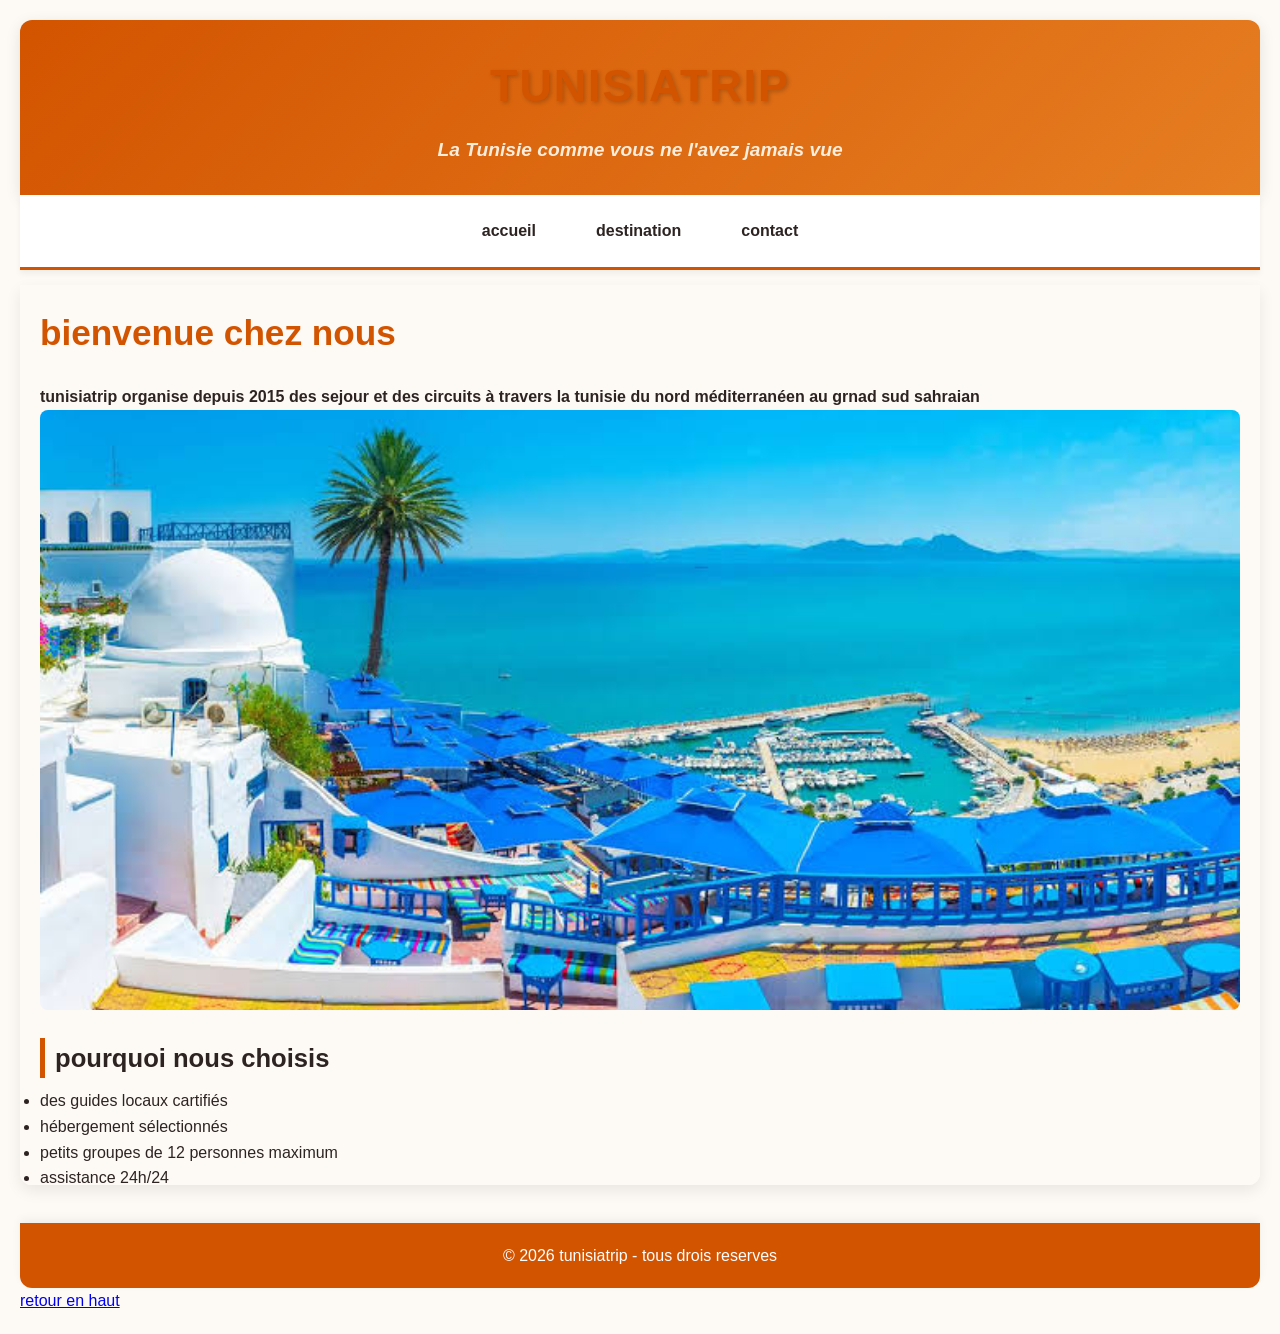
<file: index.html>
<!DOCTYPE html>
<html lang="en">
<head>
    <meta charset="UTF-8">
    <meta name="viewport" content="width=device-width, initial-scale=1.0">
    <title>tunisiatrip</title>
    <link rel="stylesheet" href="style.css">
</head>
<body>
<header>
    <h1>tunisiatrip</h1>
    <p id="f">La Tunisie comme vous ne l'avez jamais vue</p>
</header>
<nav>
    <a href="accueil.html" target="contenu">accueil</a>   <a href="destination.html" target="contenu">destination</a>   <a href="contact.html" target="contenu" >contact</a>
</nav>
<section>
    <iframe name="contenu" src="accueil.html" width="100%" height="900px"></iframe>
 </section>
<footer>
   &copy 2026 tunisiatrip - tous drois reserves <a href="contact.html"></a>
</footer>
<a href="#" class="top-btn">retour en haut</a> 
</body>
</html>
</file>
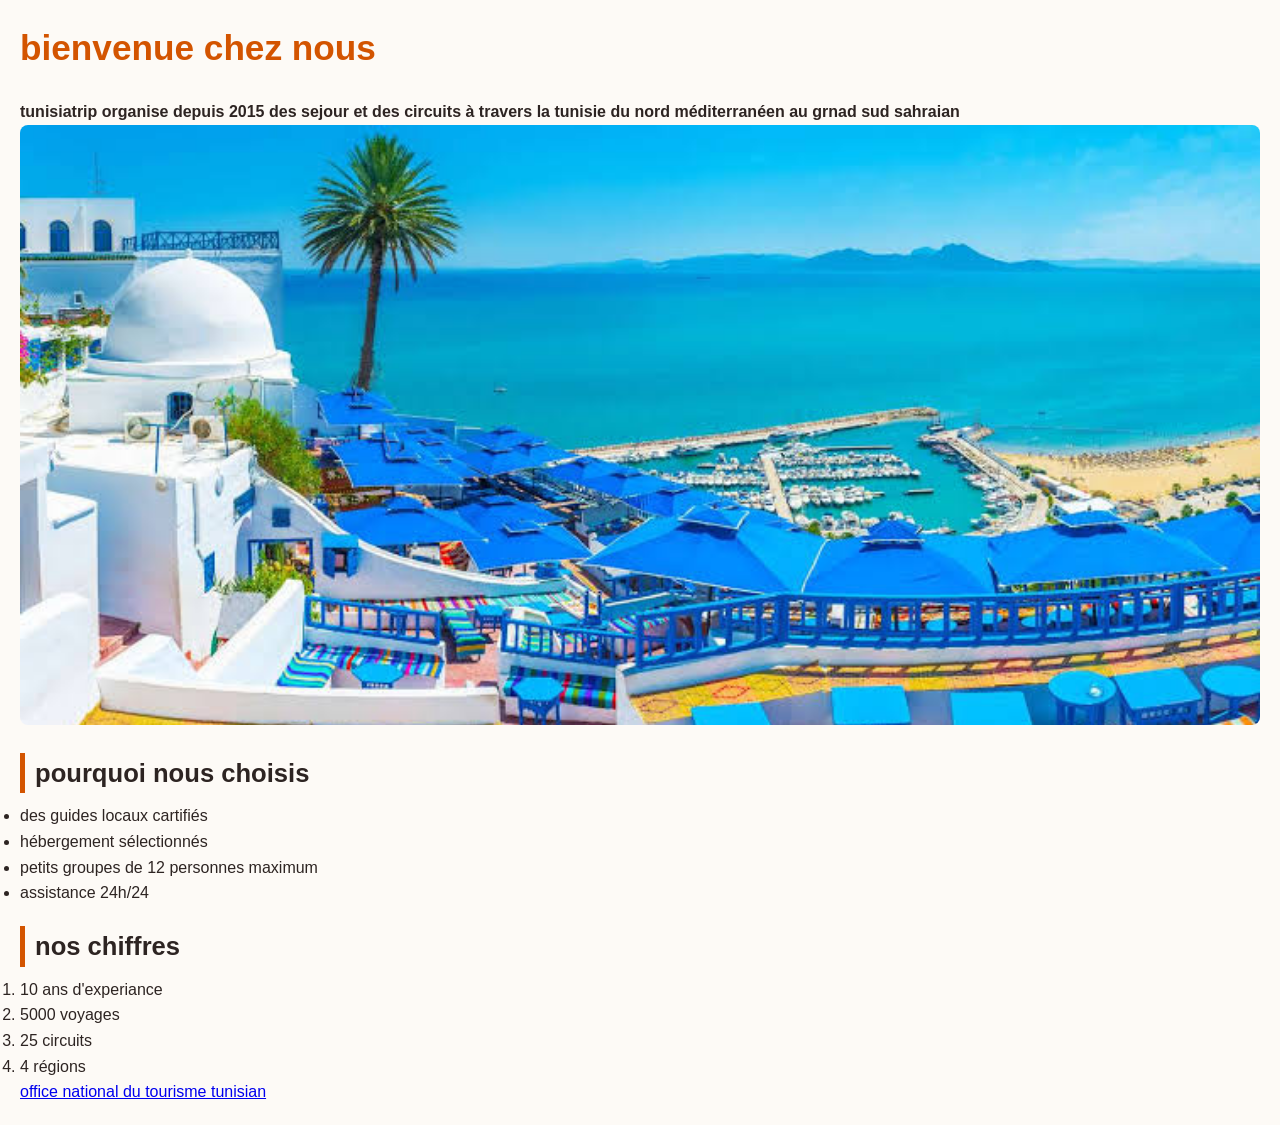
<file: accueil.html>
<!DOCTYPE html>
<html lang="en">
<head>
    <meta charset="UTF-8">
    <meta name="viewport" content="width=device-width, initial-scale=1.0">
    <title>Document</title>
    <link rel="stylesheet" href="style.css">
</head>
<body>
    <h1>bienvenue chez nous</h1>
    <p id="f">tunisiatrip organise depuis 2015 des sejour et des circuits à travers la tunisie du nord méditerranéen au grnad sud sahraian </p>
    <img src="random.jpg" alt="iamge" id="im10">
    <h2>pourquoi nous choisis</h2>
    <ul>
        <li>des guides locaux cartifiés</li>
        <li>hébergement sélectionnés </li>
        <li>petits groupes de 12 personnes maximum</li>
        <li>assistance 24h/24</li>
    </ul>
    <h2>nos chiffres </h2>
    <ol>
        <li>10 ans d'experiance</li>
        <li>5000 voyages </li>
        <li>25 circuits</li>
        <li>4 régions</li>
    </ol>
    <a href="office" target="_blank">office national du tourisme tunisian</a>

</body>
</html>
</file>
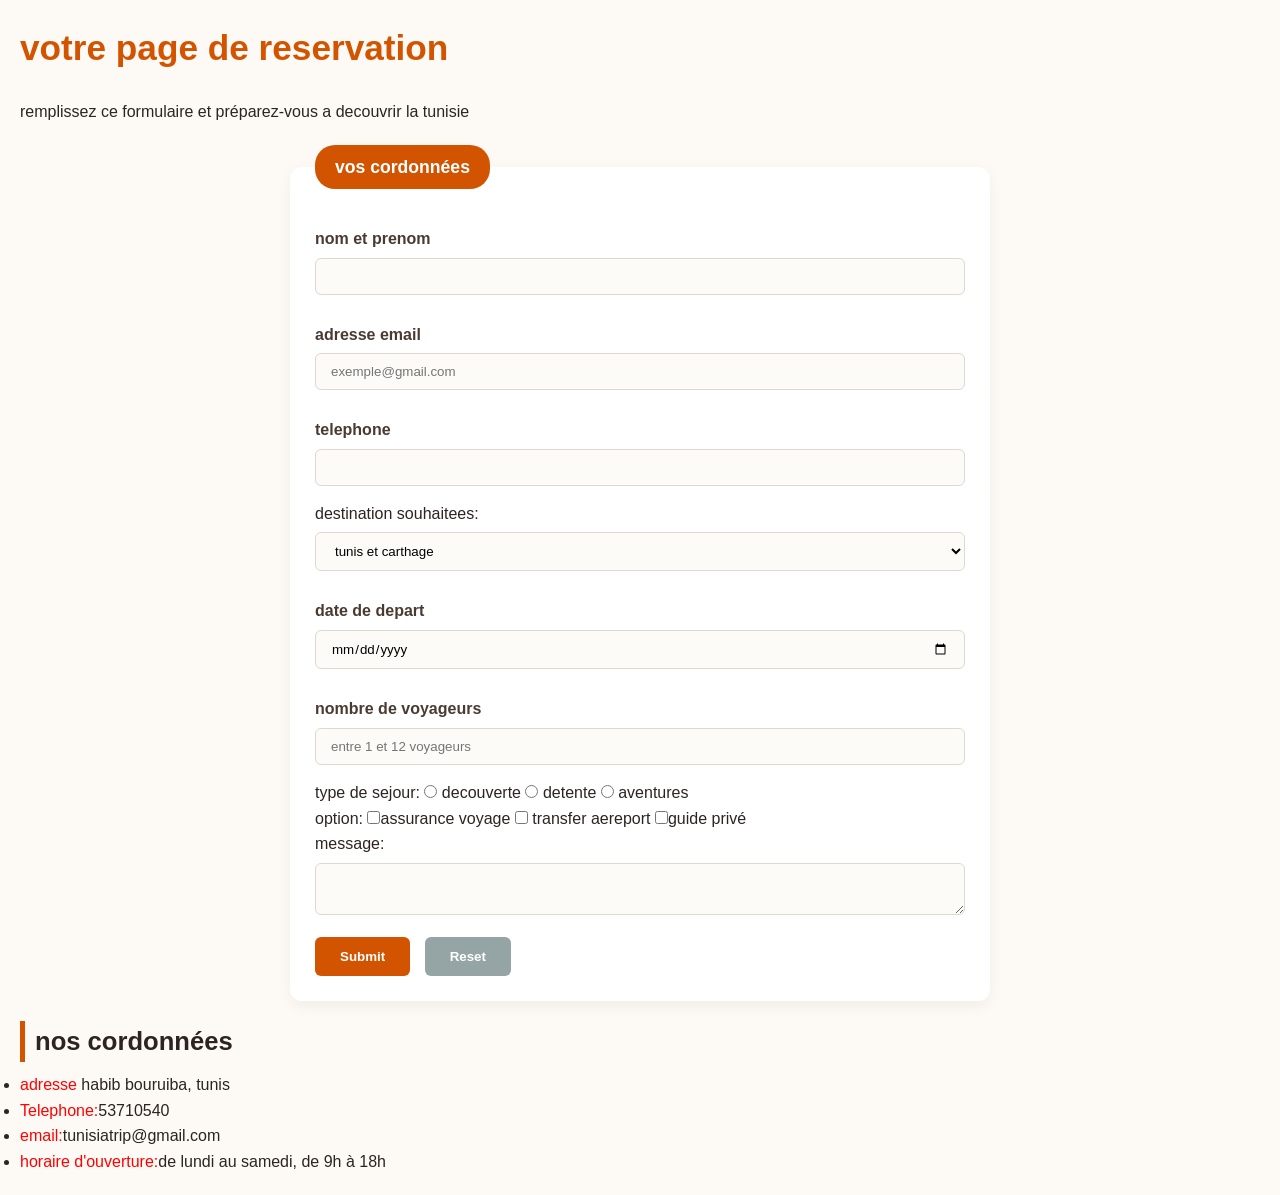
<file: contact.html>
<!DOCTYPE html>
<html lang="en">
<head>
    <meta charset="UTF-8">
    <meta name="viewport" content="width=device-width, initial-scale=1.0">
    <title>Document</title>
    <link  rel="stylesheet" href="style.css">
</head>
<body>
    <h1>votre page de reservation</h1>
    <p>remplissez ce formulaire et préparez-vous a decouvrir la tunisie</p>
    <fieldset>
        <legend>vos cordonnées</legend>
        <label for="">nom et prenom</label> <input type="text"><br>
        <label for="">adresse email</label> <input type="text" placeholder="exemple@gmail.com"><br>
        <label for="">telephone</label> <input type="tel"><br>

        destination souhaitees: <select name="destination souhaitees" id="">
            <option value="1">tunis et carthage</option>
            <option value="2">sidi bou said</option>
            <option value="3">djerba</option>
            <option value="4">douz et sahara</option>
        </select><br>
        <label for="">date de depart</label><input type="date"><br>
        <label for="">nombre de voyageurs</label><input type="number" placeholder="entre 1 et 12 voyageurs"><br>
        type de sejour:
        <input type="radio" name="type de sejour" id="5"> decouverte
        <input type="radio" name="type de sejour" id="6"> detente
        <input type="radio" name="type de sejour" id="7"> aventures<br>
        option:
        <input type="checkbox" value="assurance voyage">assurance voyage
        <input type="checkbox" value="transfer aereport"> transfer aereport
        <input type="checkbox" value="guide privé">guide privé<br>
        message:
        <textarea name="" id="" ></textarea>
        <input type="submit">
        <input type="reset">
    </fieldset>
    <h2>nos cordonnées</h2>
    <ul>
        <li><span class="color">adresse</span> habib bouruiba, tunis</li>
        <li><span class="color">Telephone:</span>53710540</li>
        <li><span class="color">email:</span>tunisiatrip@gmail.com</li>
        <li><span class="color">horaire d'ouverture:</span>de lundi au samedi, de 9h à 18h</li>
    </ul>
</body>
</html>
</file>
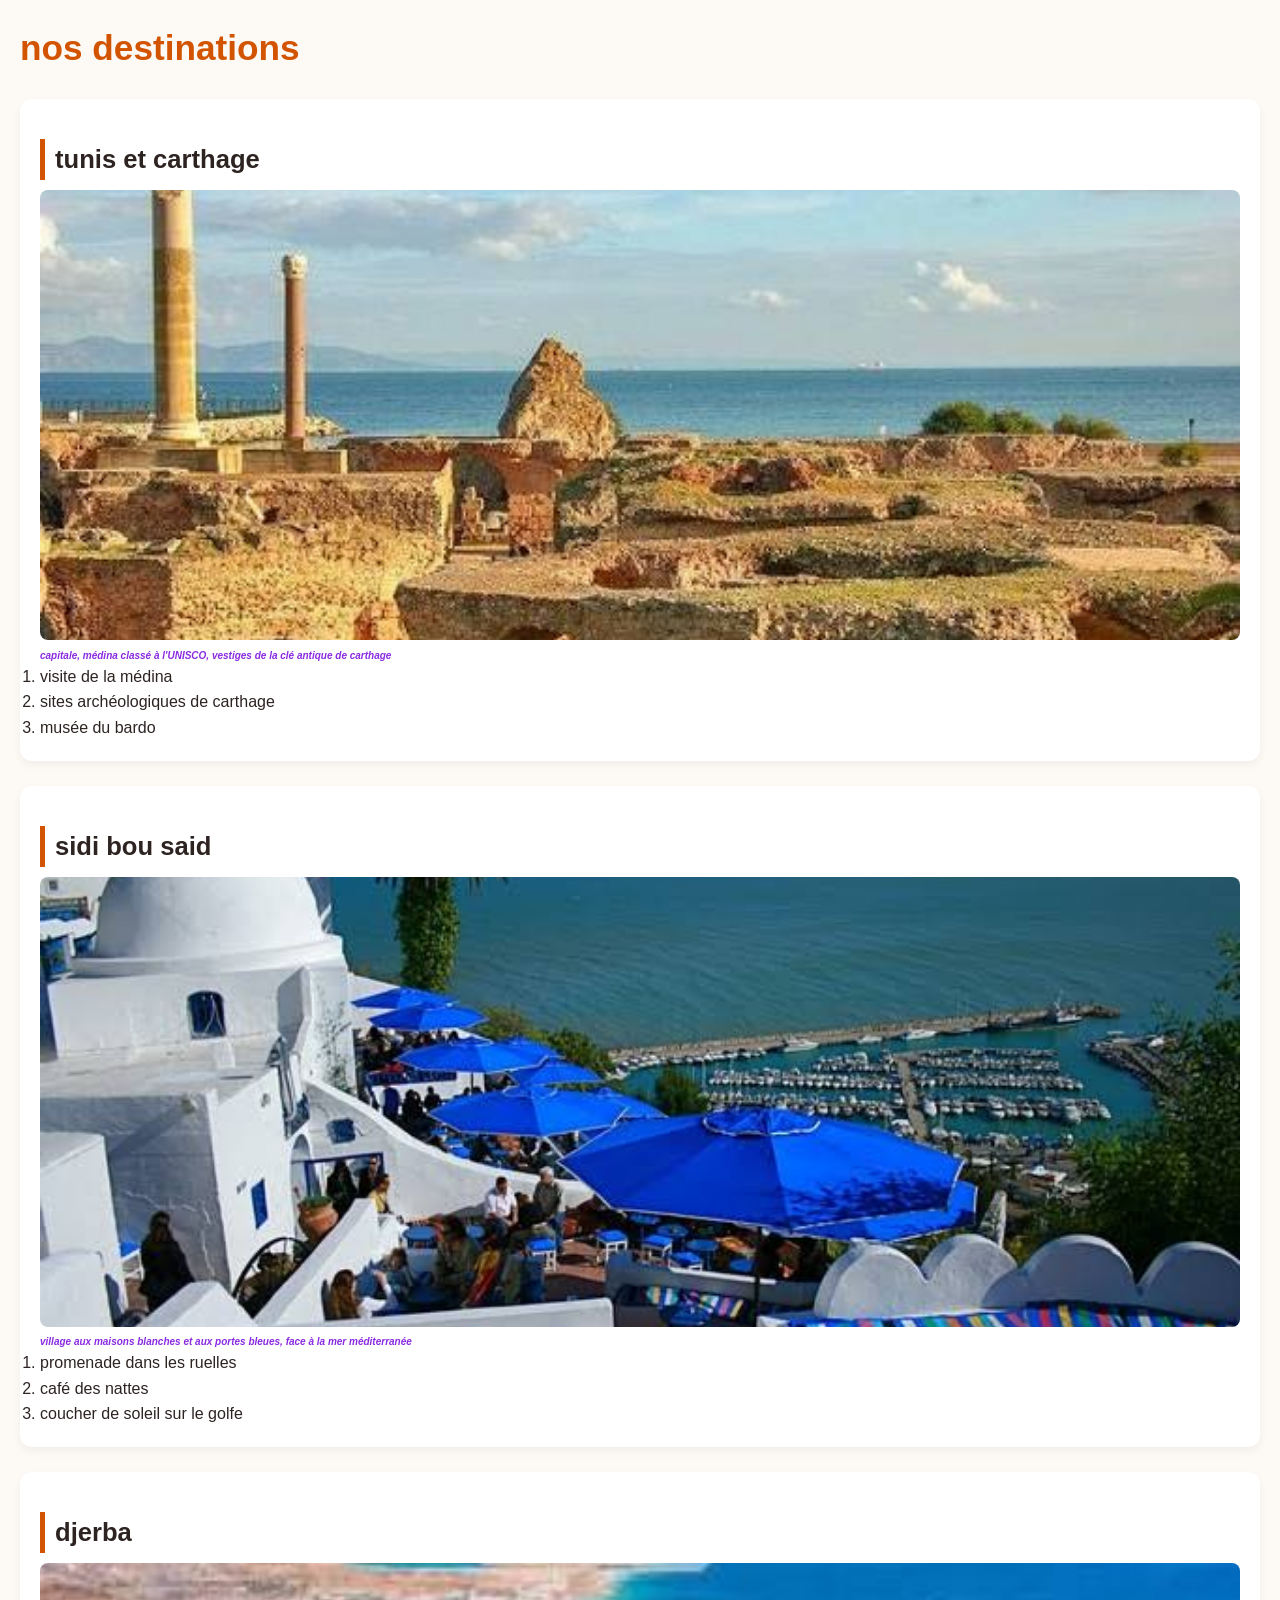
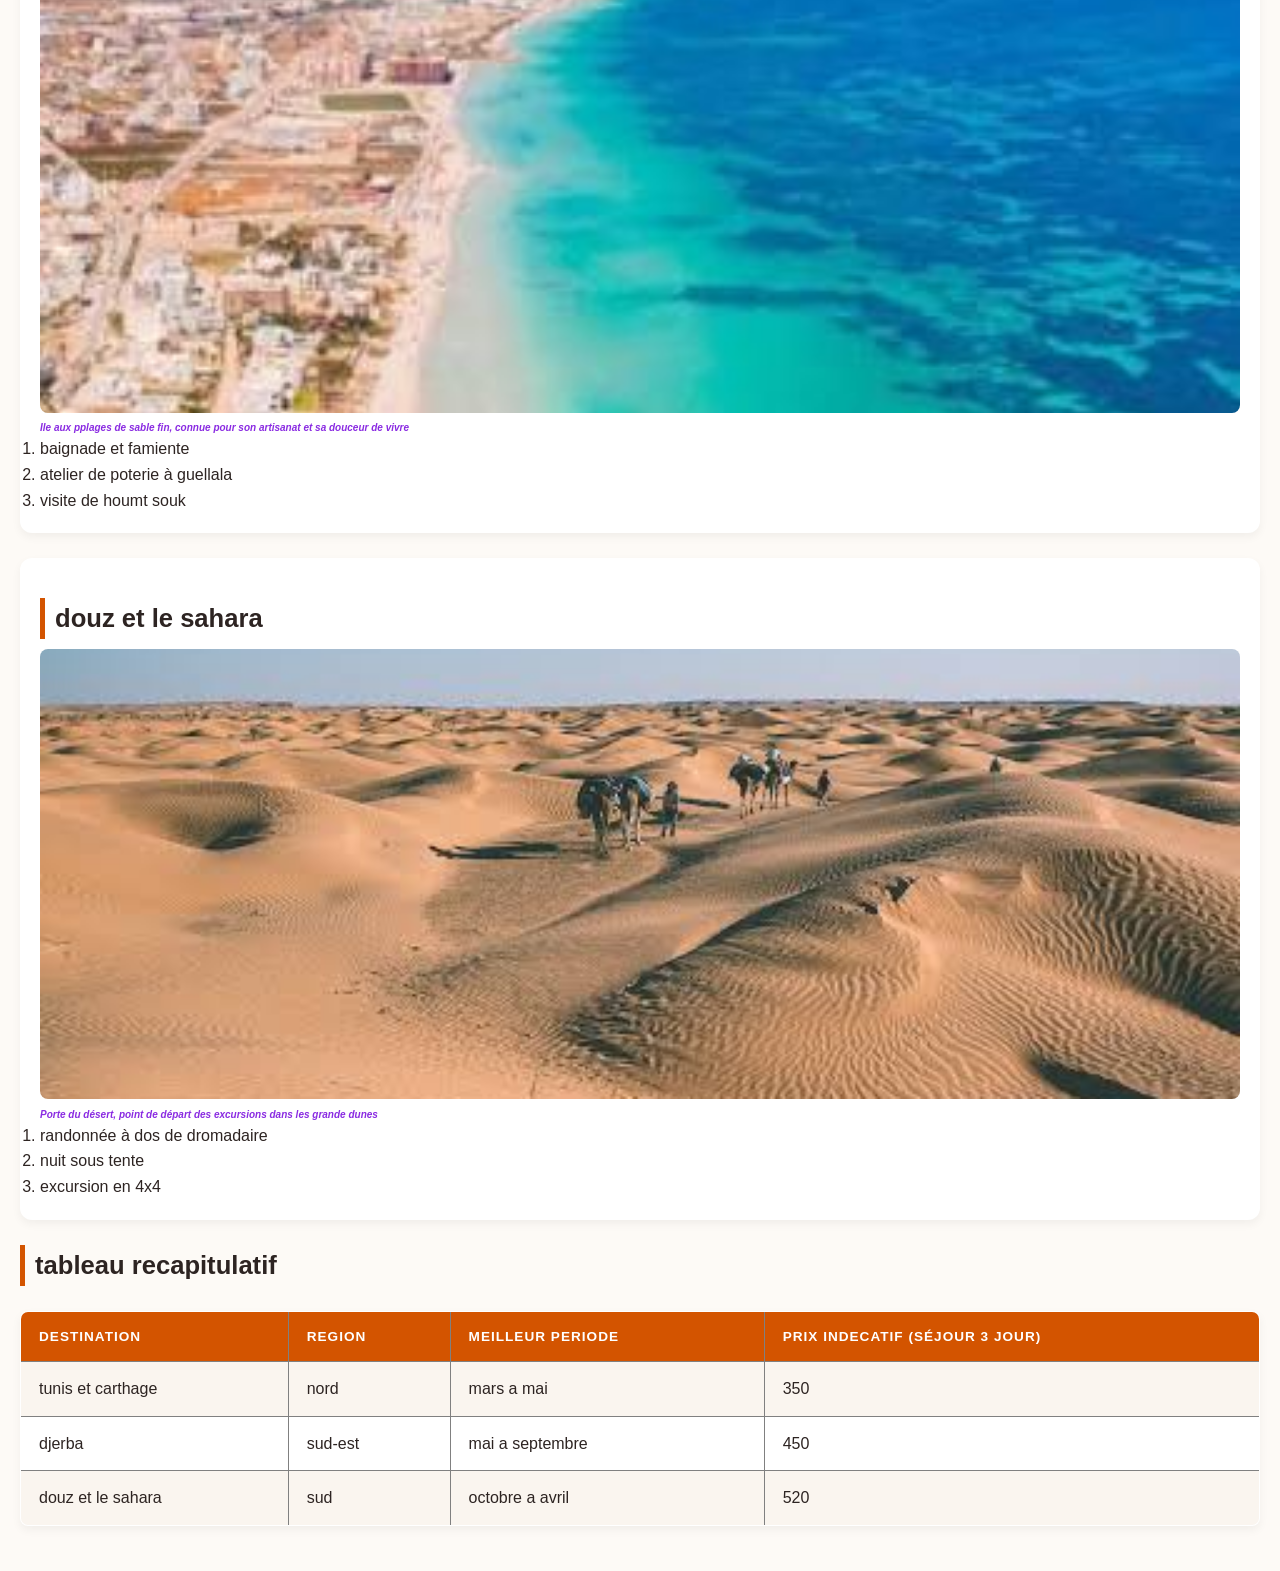
<file: destination.html>
<!DOCTYPE html>
<html lang="en">
<head>
    <meta charset="UTF-8">
    <meta name="viewport" content="width=device-width, initial-scale=1.0">
    <title>destination</title>
    <link rel="stylesheet" href="style.css">
</head>
<body>
    <h1>nos destinations</h1>
    <article>
        <h2>tunis et carthage</h2>
        <img src="carthage.jpg" alt="im">
        <br><p id="p1">capitale, médina classé à l'UNISCO, vestiges de la clé antique de carthage</p>
        <ol>
            <li>visite de la médina</li>
            <li>sites archéologiques de carthage</li>
            <li>musée du bardo</li>
        </ol>

    </article>
    <article>
        <h2>sidi bou said</h2>
        <img src="bousaid.jpg" alt="im1">
        <br><p id="p1">village aux maisons blanches et aux portes bleues, face à la mer méditerranée</p>
        <ol>
            <li>promenade dans les ruelles</li>
            <li>café des nattes</li>
            <li>coucher de soleil sur le golfe </li>
        </ol>

    </article>
    <article>
        <h2>djerba</h2>
        <img src="djerba.jpg" alt="im2" >
        <br><p id="p1">Ile aux pplages de sable fin, connue pour son artisanat et sa douceur de vivre</p>
        <ol>
            <li>baignade et famiente</li>
            <li>atelier de poterie à guellala</li>
            <li>visite de houmt souk</li>
        </ol>

    </article>
    <article>
        <h2>douz et le sahara</h2>
        <img src="douz.jpg" alt="im3"  >
        <br><p id="p1">Porte du désert, point de départ des excursions dans les grande dunes</p>
        <ol>
            <li>randonnée à dos de dromadaire</li>
            <li>nuit sous tente</li>
            <li>excursion en 4x4</li>
        </ol>

    </article>
    <h2>tableau recapitulatif</h2>
    <table border="1">
        <tr>
            <th>destination</th>
            <th>region</th>
            <th>meilleur periode</th>
            <th>prix indecatif (séjour 3 jour)</th>
        </tr>
        <tr>
            <td>tunis et carthage</td>
            <td>nord</td>
            <td>mars a mai</td>
            <td>350</td>
        </tr>
        <tr>
            <td>djerba</td>
            <td>sud-est</td>
            <td>mai a septembre</td>
            <td>450</td>
        </tr>
        <tr>
           <td>douz et le sahara</td> 
           <td>sud</td>
           <td>octobre a avril</td>
           <td>520</td>
        </tr>
    </table>
</body>
</html>
</file>
<file: style.css>
* {
    margin: 0;
    padding: 0;
    box-sizing: border-box;
    font-family: 'Segoe UI', Tahoma, Geneva, Verdana, sans-serif;
}

body {
    background-color: #fdfaf6;
    color: #2d2422;
    line-height: 1.6;
    padding: 20px;
}

header {
    background: linear-gradient(135deg, #d35400, #e67e22);
    color: white;
    text-align: center;
    padding: 30px 20px;
    border-radius: 12px 12px 0 0;
    box-shadow: 0 4px 15px rgba(0, 0, 0, 0.1);
}

header h1 {
    font-size: 2.8rem;
    text-transform: uppercase;
    letter-spacing: 2px;
    margin-bottom: 5px;
    text-shadow: 2px 2px 4px rgba(0, 0, 0, 0.2);
}

header p {
    font-size: 1.2rem;
    font-style: italic;
    opacity: 0.95;
    color: #fef5e7;
}

nav {
    background-color: #ffffff;
    display: flex;
    justify-content: center;
    gap: 20px;
    padding: 15px;
    box-shadow: 0 4px 6px rgba(0, 0, 0, 0.05);
    border-bottom: 3px solid #d35400;
}

nav a {
    color: #2d2422;
    text-decoration: none;
    font-weight: 600;
    padding: 8px 20px;
    border-radius: 20px;
    transition: all 0.3s ease;
}

nav a:hover {
    background-color: #d35400;
    color: white;
    transform: translateY(-2px);
}

section {
    margin-top: 15px;
}

iframe {
    width: 100%;
    border: none;
    border-radius: 0 0 12px 12px;
    background-color: white;
    box-shadow: 0 6px 15px rgba(0, 0, 0, 0.08);
}

h1 {
    color: #d35400;
    font-size: 2.2rem;
    margin-bottom: 15px;
    position: relative;
    padding-bottom: 8px;
}

h1::after {

    position: absolute;
    left: 0;
    bottom: 0;
    width: 60px;
    height: 4px;
    background-color: #27ae60;
    border-radius: 2px;
}

h2 {
    color: #2d2422;
    font-size: 1.6rem;
    margin: 20px 0 10px 0;
    border-left: 5px solid #d35400;
    padding-left: 10px;
}


fieldset {
    border: none;
    border-radius: 12px;
    padding: 25px;
    background-color: white;
    max-width: 700px;
    margin: 20px auto;
    box-shadow: 0 5px 15px rgba(0, 0, 0, 0.05);
}

legend {
    font-weight: bold;
    color: white;
    background-color: #d35400;
    padding: 8px 20px;
    border-radius: 20px;
    font-size: 1.1rem;
}

label {
    display: inline-block;
    margin-top: 12px;
    font-weight: 600;
    color: #4a3b32;
}

input[type="text"],
input[type="tel"],
input[type="date"],
input[type="number"],
select,
textarea {
    width: 100%;
    padding: 10px 15px;
    margin-top: 6px;
    margin-bottom: 15px;
    border: 1px solid #e0d7ce;
    border-radius: 6px;
    background-color: #fdfbf7;
    transition: border 0.3s;
}

input:focus,
select:focus,
textarea:focus {
    border-color: #d35400;
    outline: none;
    background-color: #fff;
}

input[type="submit"],
input[type="reset"] {
    background-color: #d35400;
    color: white;
    border: none;
    padding: 12px 25px;
    border-radius: 6px;
    cursor: pointer;
    font-weight: bold;
    margin-right: 10px;
    transition: all 0.3s;
}

input[type="reset"] {
    background-color: #95a5a6;
}

input[type="submit"]:hover {
    background-color: #a04000;
    transform: translateY(-2px);
}

input[type="reset"]:hover {
    background-color: #7f8c8d;
}


table {
    width: 100%;
    border-collapse: collapse;
    margin: 25px 0;
    background-color: white;
    box-shadow: 0 4px 10px rgba(0, 0, 0, 0.05);
    border-radius: 8px;
    overflow: hidden;
}

th,
td {
    padding: 14px 18px;
    text-align: left;
}

th {
    background-color: #d35400;
    color: white;
    text-transform: uppercase;
    font-size: 0.85rem;
    letter-spacing: 1px;
}

tr:nth-child(even) {
    background-color: #faf5ef;
}

tr:hover {
    background-color: #f5ebe0;
}


article {
    background: white;
    padding: 20px;
    margin-bottom: 25px;
    border-radius: 12px;
    box-shadow: 0 4px 10px rgba(0, 0, 0, 0.05);
}

img {
    max-width: 100%;
    height: auto;
    border-radius: 8px;
    object-fit: cover;
}

article img {
    height: 450px !important;
    width: 100% !important;
    object-fit: cover;
}


footer {
    background-color: #d35400;
    color: white;
    text-align: center;
    padding: 20px;
    margin-top: 30px;
    border-radius: 0 0 12px 12px;
    box-shadow: 0 -4px 10px rgba(0, 0, 0, 0.05);
}

#f {
    font-weight: bold;
}


#p1 {
    font-style: oblique;
    color: blueviolet;
    font-family: Verdana, Geneva, Tahoma, sans-serif;
    font-weight: bold;
    font-size: 10px;
}


.color {
    color: red;
}

#im10 {
    width: 100%;
    height: 600px;
}
</file>
